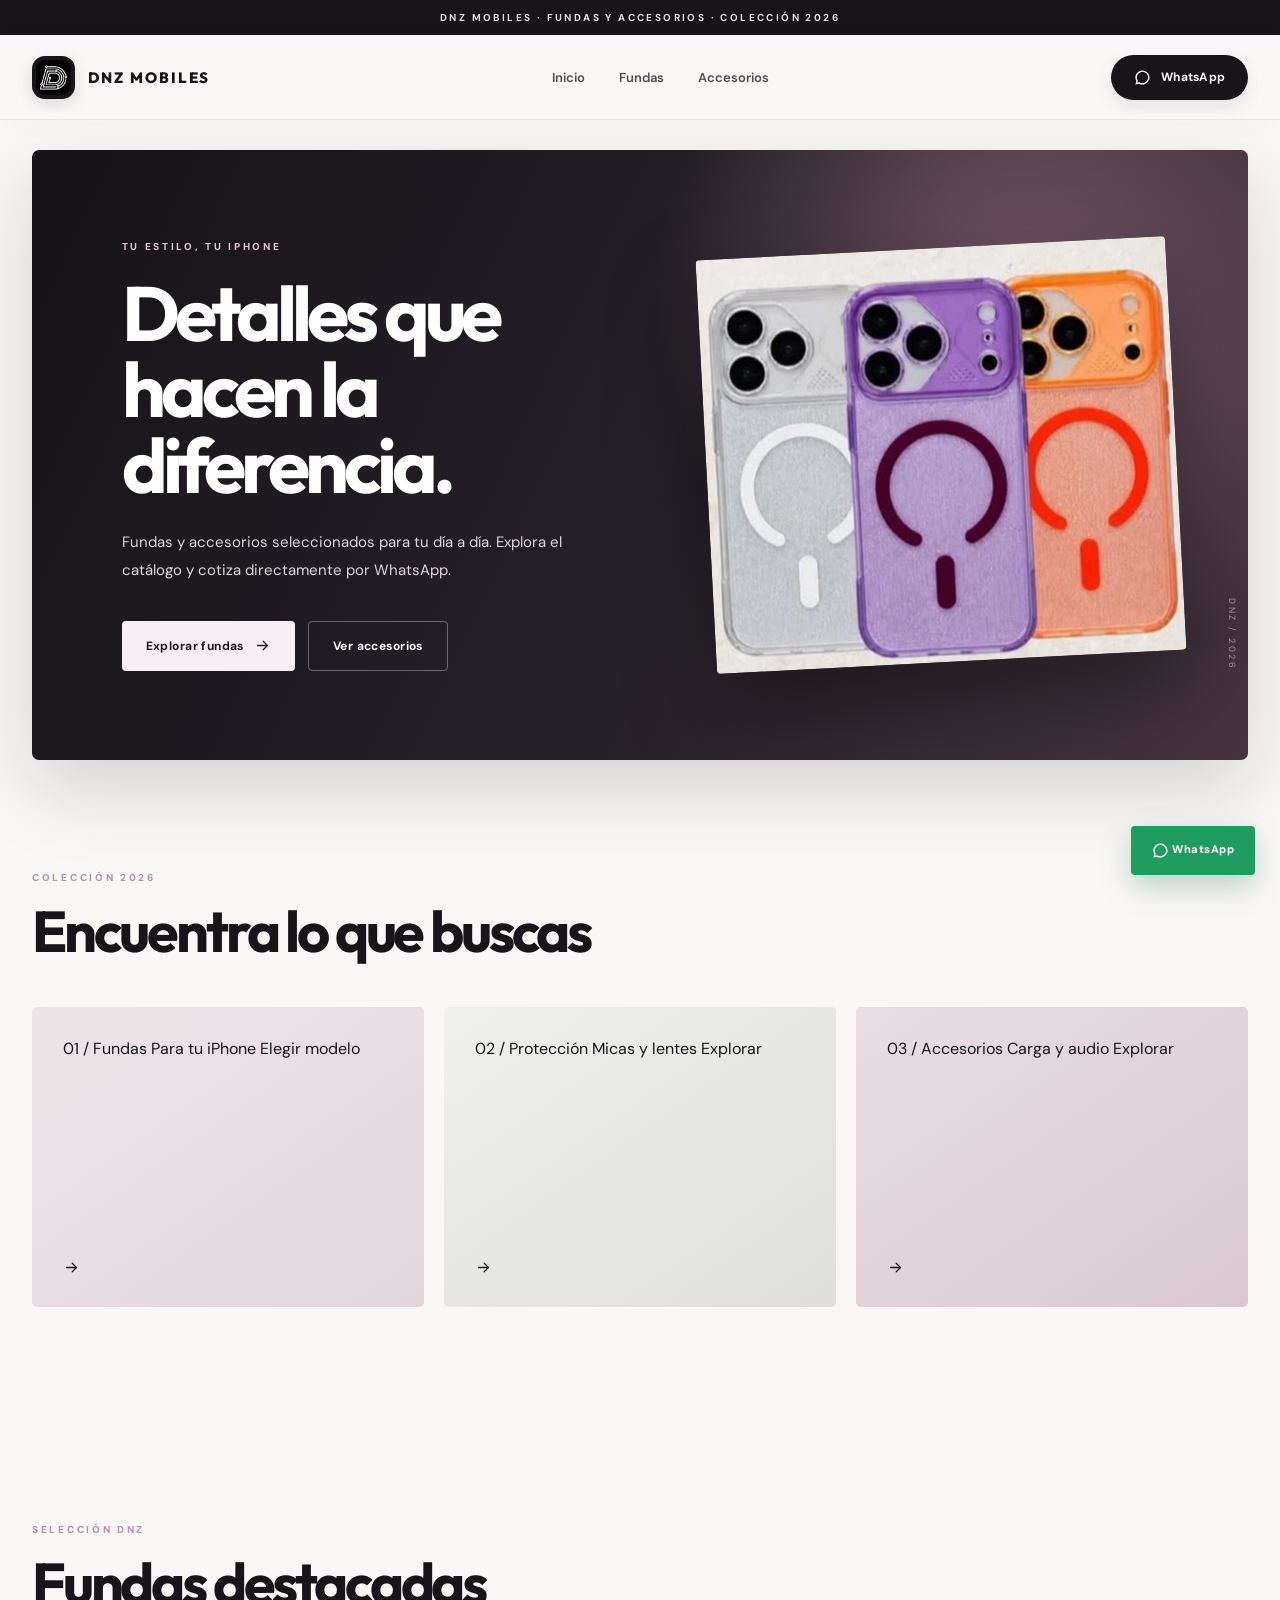
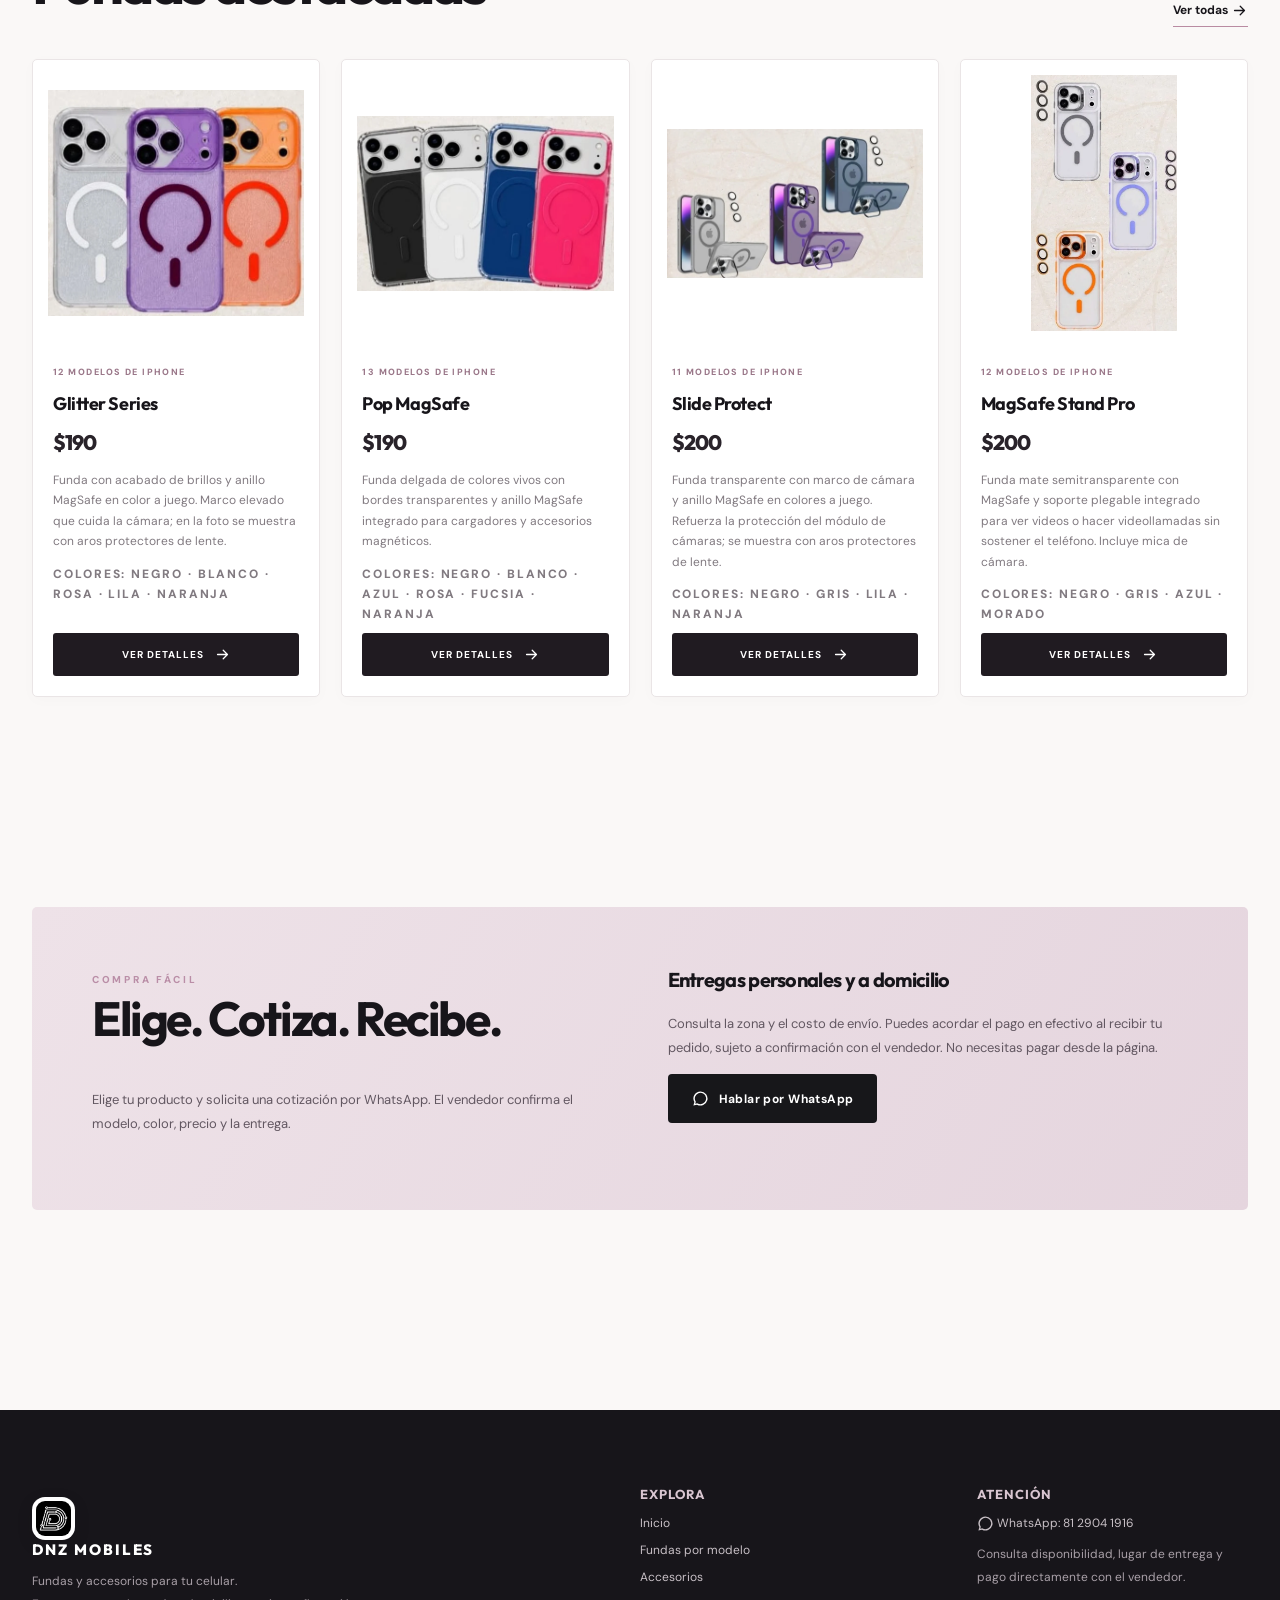
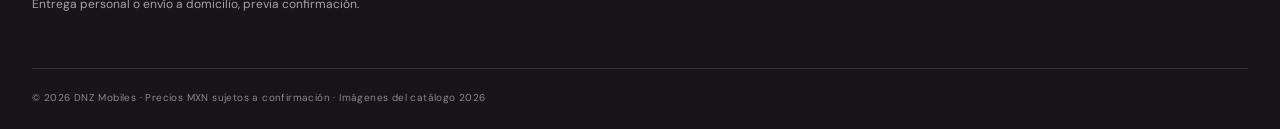
<file: index.html>
<!DOCTYPE html>
<html lang="es">
 <head>
  <meta charset="utf-8"/>
  <meta content="width=device-width,initial-scale=1" name="viewport"/>
  <meta content="DNZ Mobiles: fundas, micas y accesorios para celular. Cotiza por WhatsApp." name="description"/>
  <title>
   Inicio | DNZ Mobiles
  </title>
  <link href="css/estilos.css" rel="stylesheet"/>
 </head>
 <body data-page="inicio">
  <div class="announcement">
   DNZ MOBILES · FUNDAS Y ACCESORIOS · COLECCIÓN 2026
  </div>
  <header class="header">
   <div class="wrap nav">
    <a class="brand" href="index.html">
     <img alt="Logo original DNZ Mobiles" class="brand-logo" src="imagenes/logo.png"/>
     DNZ MOBILES
    </a>
    <nav class="links">
     <a href="index.html">
      Inicio
     </a>
     <a href="fundas.html">
      Fundas
     </a>
     <a href="accesorios.html">
      Accesorios
     </a>
    </nav>
    <a class="pill" href="https://wa.me/528129041916" rel="noopener noreferrer" target="_blank">
     WhatsApp ↗
    </a>
   </div>
  </header>
  <main>
   <div class="wrap">
    <section class="hero">
     <div class="hero-copy">
      <div class="eyebrow">
       Tu estilo, tu iPhone
      </div>
      <h1>
       Detalles que hacen la diferencia.
      </h1>
      <p>
       Fundas y accesorios seleccionados para tu día a día. Explora el catálogo y cotiza directamente por WhatsApp.
      </p>
      <div class="hero-actions">
       <a class="btn btn-light" href="modelos.html">
        Explorar fundas →
       </a>
       <a class="btn btn-outline" href="accesorios.html">
        Ver accesorios
       </a>
      </div>
     </div>
     <div class="hero-visual">
      <img alt="Fundas Glitter Series de DNZ Mobiles" src="imagenes/fundas/f01.webp"/>
     </div>
    </section>
    <section class="section">
     <div class="section-head">
      <div>
       <span class="eyebrow">
        Colección 2026
       </span>
       <h2>
        Encuentra lo que buscas
       </h2>
      </div>
     </div>
     <div class="categories">
      <a class="category" href="modelos.html">
       <div>
        <span>
         01 / Fundas
        </span>
        <h3>
         Para tu iPhone
        </h3>
       </div>
       <span>
        Elegir modelo →
       </span>
       <img alt="Fundas" src="imagenes/fundas/f10.webp"/>
      </a>
      <a class="category" href="accesorios.html?categoria=micas">
       <div>
        <span>
         02 / Protección
        </span>
        <h3>
         Micas y lentes
        </h3>
       </div>
       <span>
        Explorar →
       </span>
       <img alt="Protectores" src="imagenes/accesorios/a01.webp"/>
      </a>
      <a class="category" href="accesorios.html">
       <div>
        <span>
         03 / Accesorios
        </span>
        <h3>
         Carga y audio
        </h3>
       </div>
       <span>
        Explorar →
       </span>
       <img alt="Audífonos" src="imagenes/accesorios/a20.webp"/>
      </a>
     </div>
    </section>
    <section class="section">
     <div class="section-head">
      <div>
       <span class="eyebrow">
        Selección DNZ
       </span>
       <h2>
        Fundas destacadas
       </h2>
      </div>
      <a href="modelos.html">
       Ver todas →
      </a>
     </div>
     <div class="grid" id="destacados">
     </div>
    </section>
    <section class="section">
     <div class="info-band">
      <div>
       <span class="eyebrow">
        Compra fácil
       </span>
       <h2>
        Elige. Cotiza. Recibe.
       </h2>
       <p>
        Elige tu producto y solicita una cotización por WhatsApp. El vendedor confirma el modelo, color, precio y la entrega.
       </p>
      </div>
      <div>
       <h3>
        Entregas personales y a domicilio
       </h3>
       <p>
        Consulta la zona y el costo de envío. Puedes acordar el pago en efectivo al recibir tu pedido, sujeto a confirmación con el vendedor. No necesitas pagar desde la página.
       </p>
       <a class="btn btn-dark" href="https://wa.me/528129041916" rel="noopener noreferrer" target="_blank">
        Hablar por WhatsApp ↗
       </a>
      </div>
     </div>
    </section>
   </div>
  </main>
  <footer class="footer">
   <div class="wrap">
    <div class="footer-grid">
     <div>
      <a class="brand" href="index.html">
       <img alt="Logo original DNZ Mobiles" class="brand-logo" src="imagenes/logo.png"/>
       DNZ MOBILES
      </a>
      <p>
       Fundas y accesorios para tu celular.
       <br/>
       Entrega personal o envío a domicilio, previa confirmación.
      </p>
     </div>
     <div>
      <h3>
       Explora
      </h3>
      <a href="index.html">
       Inicio
      </a>
      <a href="modelos.html">
       Fundas por modelo
      </a>
      <a href="accesorios.html">
       Accesorios
      </a>
     </div>
     <div>
      <h3>
       Atención
      </h3>
      <a href="https://wa.me/528129041916" rel="noopener noreferrer" target="_blank">
       WhatsApp: 81 2904 1916
      </a>
      <p>
       Consulta disponibilidad, lugar de entrega y pago directamente con el vendedor.
      </p>
     </div>
    </div>
    <div class="footer-bottom">
     ©
     <span data-year="">
     </span>
     DNZ Mobiles · Precios MXN sujetos a confirmación · Imágenes del catálogo 2026
    </div>
   </div>
  </footer>
  <a class="float-wa" href="https://wa.me/528129041916?text=Hola%2C%20quiero%20cotizar%20un%20producto%20de%20DNZ%20Mobiles" rel="noopener noreferrer" target="_blank">
   ✆ WhatsApp
  </a>
  <script src="js/catalogo.js">
  </script>
  <script src="js/tienda.js">
  </script>
 </body>
</html>
</file>
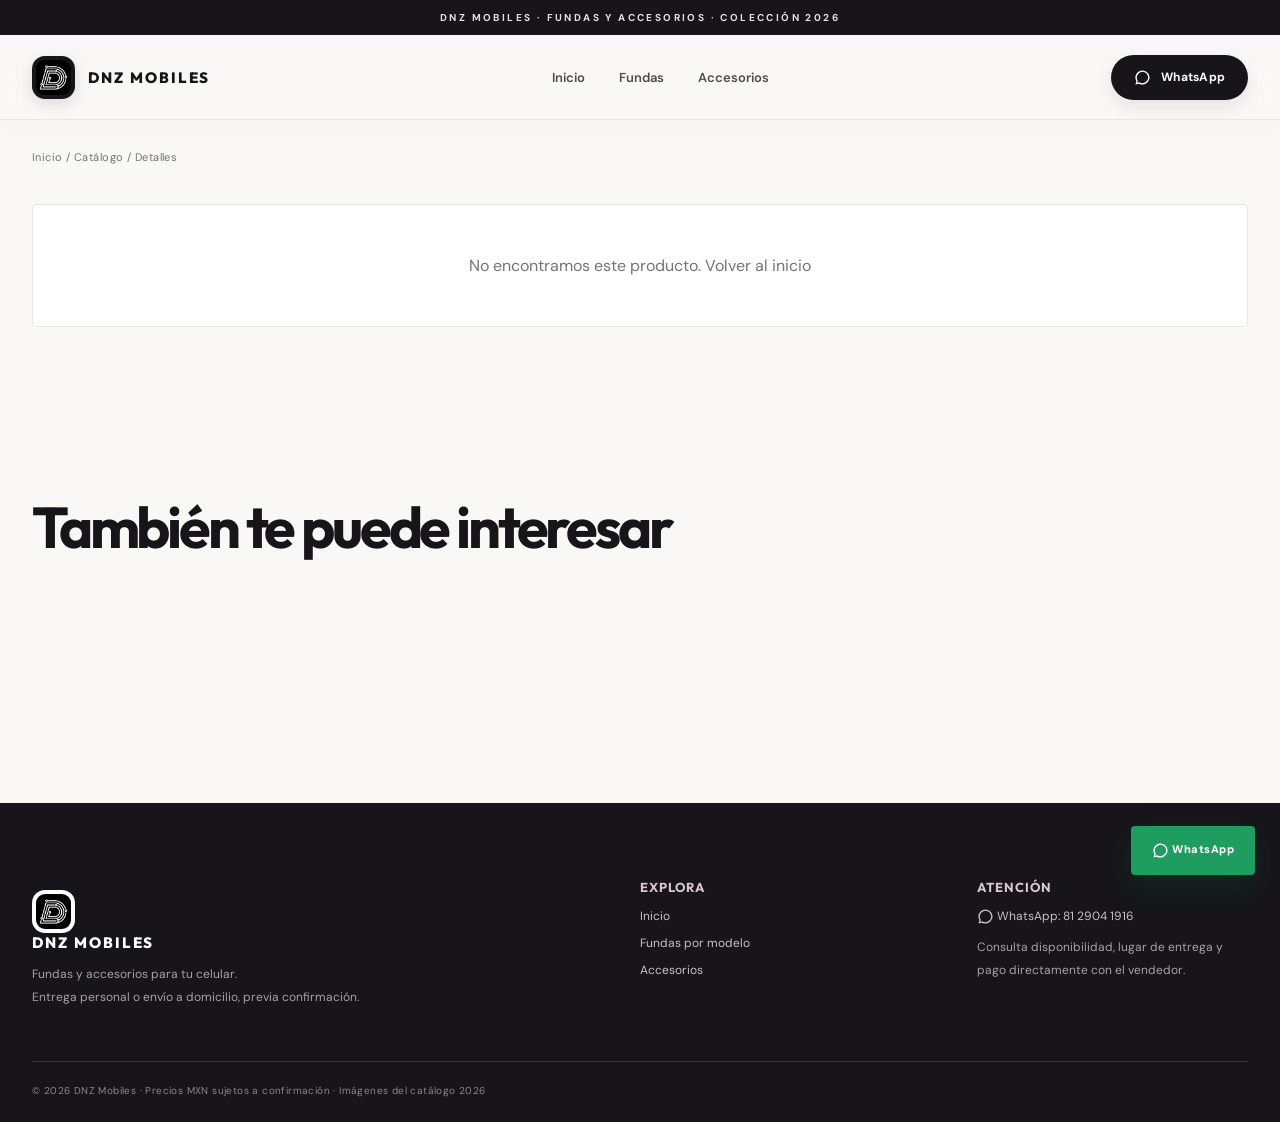
<file: detalle.html>
<!DOCTYPE html>
<html lang="es">
 <head>
  <meta charset="utf-8"/>
  <meta content="width=device-width,initial-scale=1" name="viewport"/>
  <meta content="DNZ Mobiles: fundas, micas y accesorios para celular. Cotiza por WhatsApp." name="description"/>
  <title>
   Detalles de producto | DNZ Mobiles
  </title>
  <link href="css/estilos.css" rel="stylesheet"/>
 </head>
 <body data-page="detalle">
  <div class="announcement">
   DNZ MOBILES · FUNDAS Y ACCESORIOS · COLECCIÓN 2026
  </div>
  <header class="header">
   <div class="wrap nav">
    <a class="brand" href="index.html">
     <img alt="Logo original DNZ Mobiles" class="brand-logo" src="imagenes/logo.png"/>
     DNZ MOBILES
    </a>
    <nav class="links">
     <a href="index.html">
      Inicio
     </a>
     <a href="fundas.html">
      Fundas
     </a>
     <a href="accesorios.html">
      Accesorios
     </a>
    </nav>
    <a class="pill" href="https://wa.me/528129041916" rel="noopener noreferrer" target="_blank">
     WhatsApp ↗
    </a>
   </div>
  </header>
  <main class="wrap">
   <nav class="crumb">
    <a href="index.html">
     Inicio
    </a>
    /
    <a href="accesorios.html" id="volver">
     Catálogo
    </a>
    /
    <span id="ruta-nombre">
     Detalles
    </span>
   </nav>
   <section aria-live="polite" class="detail-layout" id="detalle-contenido">
   </section>
   <section class="section">
    <div class="section-head">
     <h2>
      También te puede interesar
     </h2>
    </div>
    <div class="grid" id="relacionados">
    </div>
   </section>
  </main>
  <footer class="footer">
   <div class="wrap">
    <div class="footer-grid">
     <div>
      <a class="brand" href="index.html">
       <img alt="Logo original DNZ Mobiles" class="brand-logo" src="imagenes/logo.png"/>
       DNZ MOBILES
      </a>
      <p>
       Fundas y accesorios para tu celular.
       <br/>
       Entrega personal o envío a domicilio, previa confirmación.
      </p>
     </div>
     <div>
      <h3>
       Explora
      </h3>
      <a href="index.html">
       Inicio
      </a>
      <a href="modelos.html">
       Fundas por modelo
      </a>
      <a href="accesorios.html">
       Accesorios
      </a>
     </div>
     <div>
      <h3>
       Atención
      </h3>
      <a href="https://wa.me/528129041916" rel="noopener noreferrer" target="_blank">
       WhatsApp: 81 2904 1916
      </a>
      <p>
       Consulta disponibilidad, lugar de entrega y pago directamente con el vendedor.
      </p>
     </div>
    </div>
    <div class="footer-bottom">
     ©
     <span data-year="">
     </span>
     DNZ Mobiles · Precios MXN sujetos a confirmación · Imágenes del catálogo 2026
    </div>
   </div>
  </footer>
  <a class="float-wa" href="https://wa.me/528129041916?text=Hola%2C%20quiero%20cotizar%20un%20producto%20de%20DNZ%20Mobiles" rel="noopener noreferrer" target="_blank">
   ✆ WhatsApp
  </a>
  <script src="js/catalogo.js">
  </script>
  <script src="js/tienda.js">
  </script>
  <script src="js/detalle.js">
  </script>
 </body>
</html>
</file>
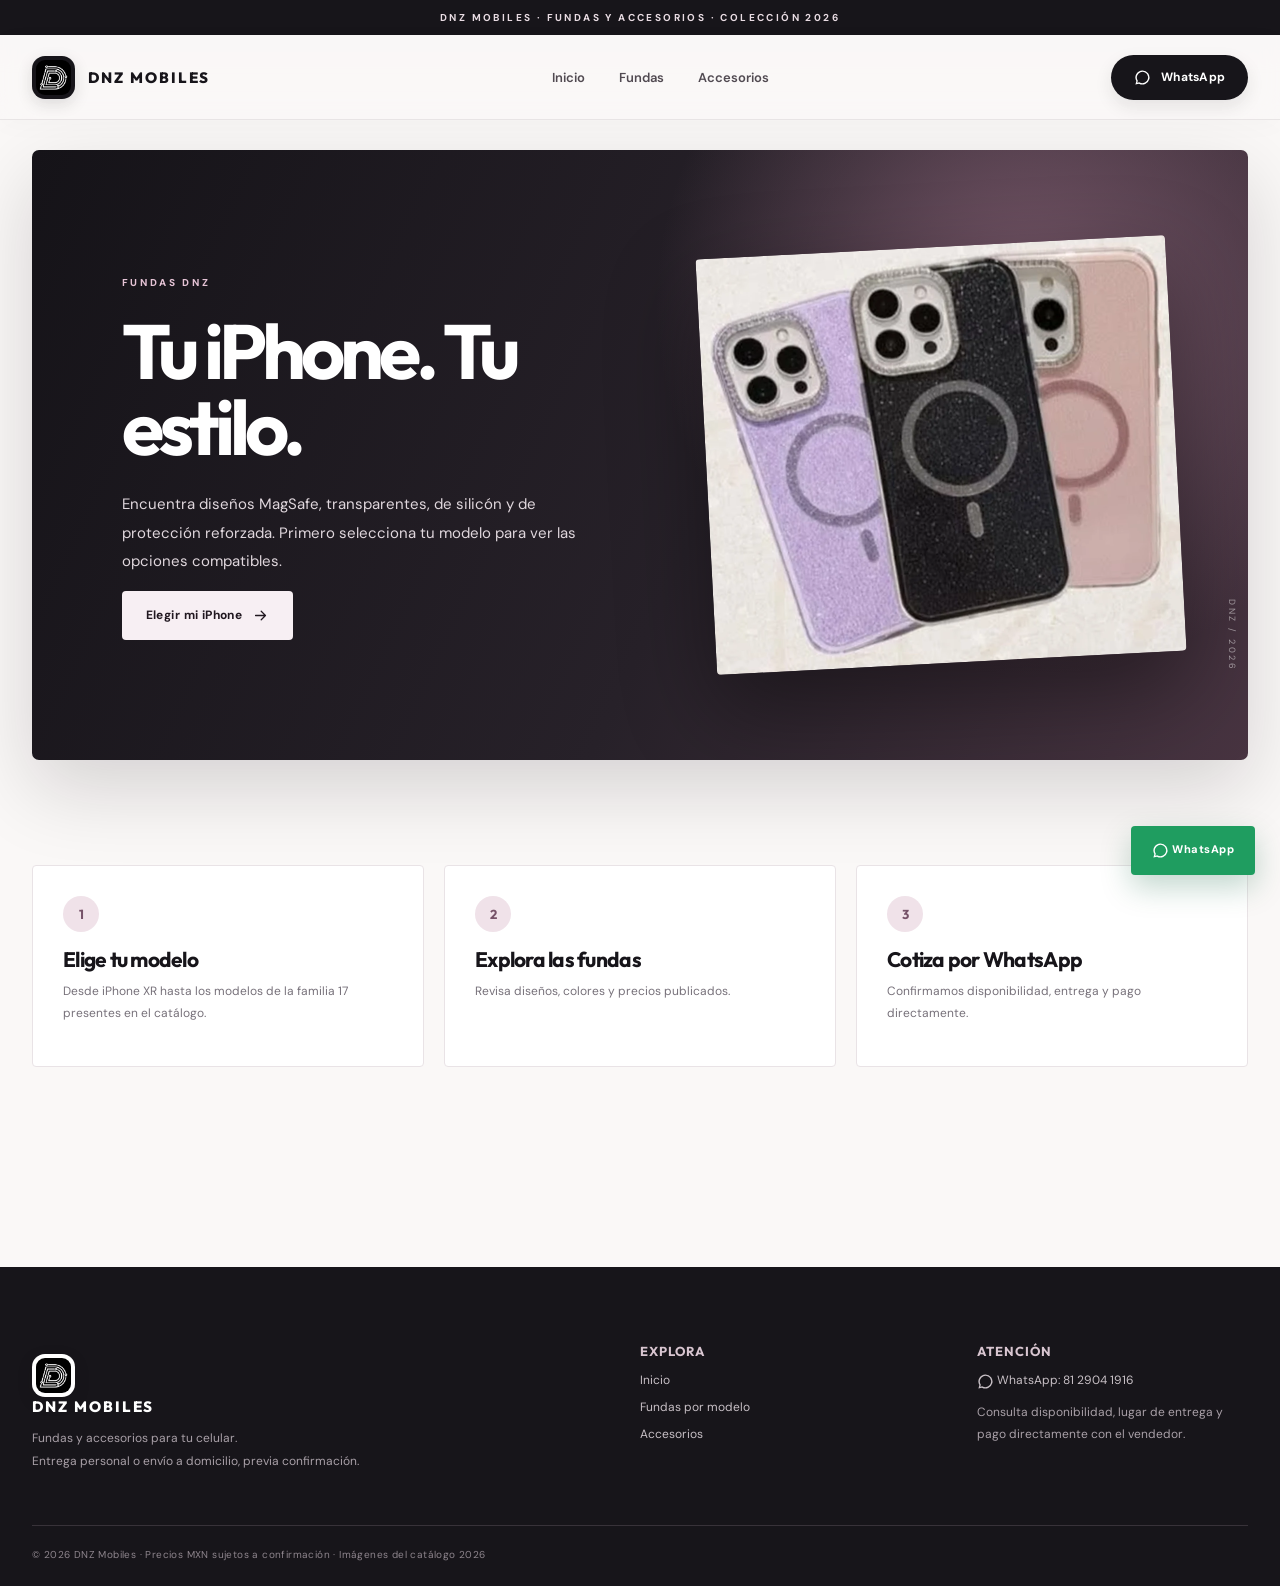
<file: fundas.html>
<!DOCTYPE html>
<html lang="es">
 <head>
  <meta charset="utf-8"/>
  <meta content="width=device-width,initial-scale=1" name="viewport"/>
  <meta content="DNZ Mobiles: fundas, micas y accesorios para celular. Cotiza por WhatsApp." name="description"/>
  <title>
   Fundas | DNZ Mobiles
  </title>
  <link href="css/estilos.css" rel="stylesheet"/>
 </head>
 <body data-page="fundas">
  <div class="announcement">
   DNZ MOBILES · FUNDAS Y ACCESORIOS · COLECCIÓN 2026
  </div>
  <header class="header">
   <div class="wrap nav">
    <a class="brand" href="index.html">
     <img alt="Logo original DNZ Mobiles" class="brand-logo" src="imagenes/logo.png"/>
     DNZ MOBILES
    </a>
    <nav class="links">
     <a href="index.html">
      Inicio
     </a>
     <a href="fundas.html">
      Fundas
     </a>
     <a href="accesorios.html">
      Accesorios
     </a>
    </nav>
    <a class="pill" href="https://wa.me/528129041916" rel="noopener noreferrer" target="_blank">
     WhatsApp ↗
    </a>
   </div>
  </header>
  <main>
   <div class="wrap">
    <section class="hero">
     <div class="hero-copy">
      <span class="eyebrow">
       Fundas DNZ
      </span>
      <h1>
       Tu iPhone. Tu estilo.
      </h1>
      <p>
       Encuentra diseños MagSafe, transparentes, de silicón y de protección reforzada. Primero selecciona tu modelo para ver las opciones compatibles.
      </p>
      <a class="btn btn-light" href="modelos.html">
       Elegir mi iPhone →
      </a>
     </div>
     <div class="hero-visual">
      <img alt="Fundas MagSafe" src="imagenes/fundas/f09.webp"/>
     </div>
    </section>
    <section class="section">
     <div class="steps">
      <div class="step">
       <b>
        1
       </b>
       <h3>
        Elige tu modelo
       </h3>
       <p>
        Desde iPhone XR hasta los modelos de la familia 17 presentes en el catálogo.
       </p>
      </div>
      <div class="step">
       <b>
        2
       </b>
       <h3>
        Explora las fundas
       </h3>
       <p>
        Revisa diseños, colores y precios publicados.
       </p>
      </div>
      <div class="step">
       <b>
        3
       </b>
       <h3>
        Cotiza por WhatsApp
       </h3>
       <p>
        Confirmamos disponibilidad, entrega y pago directamente.
       </p>
      </div>
     </div>
    </section>
   </div>
  </main>
  <footer class="footer">
   <div class="wrap">
    <div class="footer-grid">
     <div>
      <a class="brand" href="index.html">
       <img alt="Logo original DNZ Mobiles" class="brand-logo" src="imagenes/logo.png"/>
       DNZ MOBILES
      </a>
      <p>
       Fundas y accesorios para tu celular.
       <br/>
       Entrega personal o envío a domicilio, previa confirmación.
      </p>
     </div>
     <div>
      <h3>
       Explora
      </h3>
      <a href="index.html">
       Inicio
      </a>
      <a href="modelos.html">
       Fundas por modelo
      </a>
      <a href="accesorios.html">
       Accesorios
      </a>
     </div>
     <div>
      <h3>
       Atención
      </h3>
      <a href="https://wa.me/528129041916" rel="noopener noreferrer" target="_blank">
       WhatsApp: 81 2904 1916
      </a>
      <p>
       Consulta disponibilidad, lugar de entrega y pago directamente con el vendedor.
      </p>
     </div>
    </div>
    <div class="footer-bottom">
     ©
     <span data-year="">
     </span>
     DNZ Mobiles · Precios MXN sujetos a confirmación · Imágenes del catálogo 2026
    </div>
   </div>
  </footer>
  <a class="float-wa" href="https://wa.me/528129041916?text=Hola%2C%20quiero%20cotizar%20un%20producto%20de%20DNZ%20Mobiles" rel="noopener noreferrer" target="_blank">
   ✆ WhatsApp
  </a>
  <script src="js/catalogo.js">
  </script>
  <script src="js/tienda.js">
  </script>
 </body>
</html>
</file>
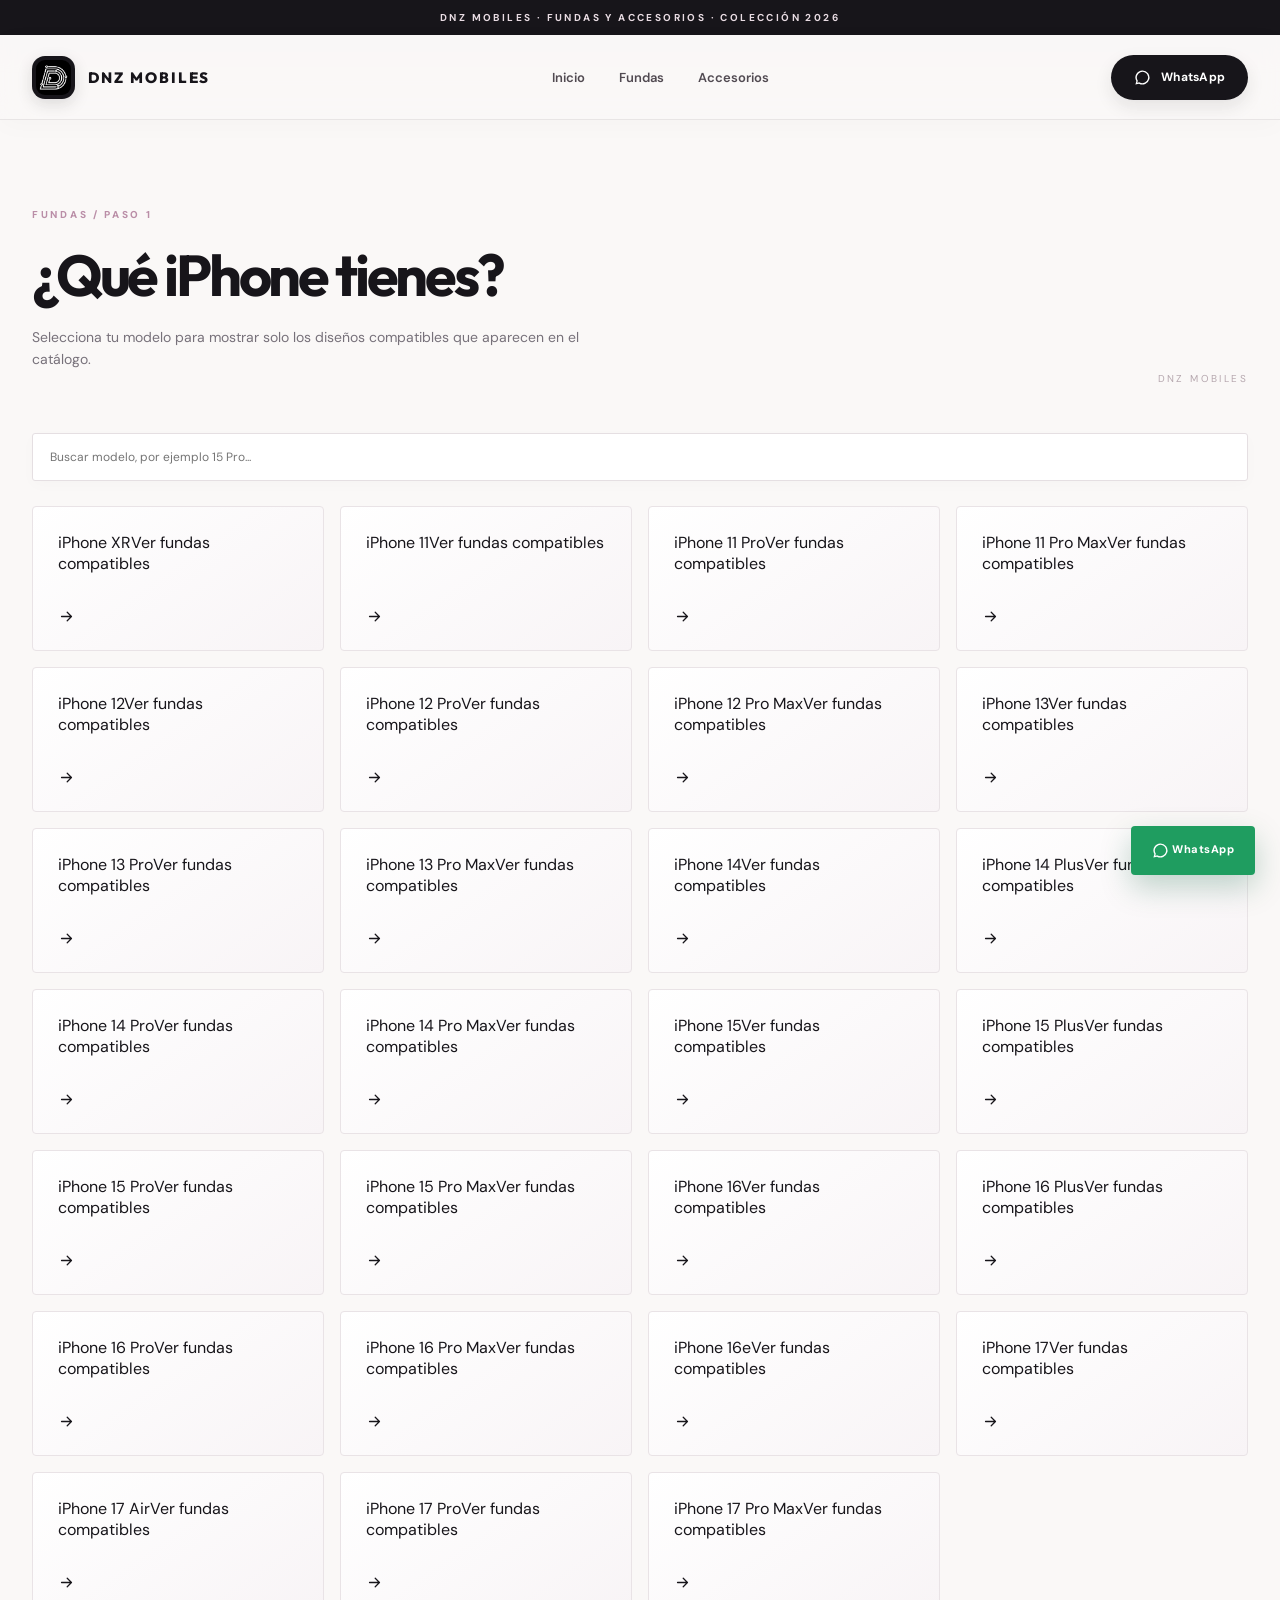
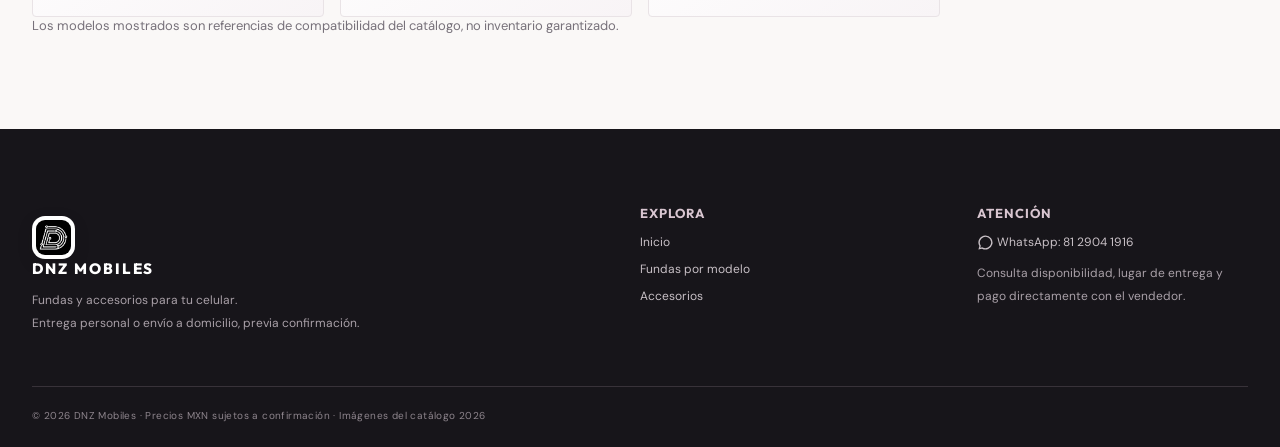
<file: modelos.html>
<!DOCTYPE html>
<html lang="es">
 <head>
  <meta charset="utf-8"/>
  <meta content="width=device-width,initial-scale=1" name="viewport"/>
  <meta content="DNZ Mobiles: fundas, micas y accesorios para celular. Cotiza por WhatsApp." name="description"/>
  <title>
   Elige tu iPhone | DNZ Mobiles
  </title>
  <link href="css/estilos.css" rel="stylesheet"/>
 </head>
 <body data-page="modelos">
  <div class="announcement">
   DNZ MOBILES · FUNDAS Y ACCESORIOS · COLECCIÓN 2026
  </div>
  <header class="header">
   <div class="wrap nav">
    <a class="brand" href="index.html">
     <img alt="Logo original DNZ Mobiles" class="brand-logo" src="imagenes/logo.png"/>
     DNZ MOBILES
    </a>
    <nav class="links">
     <a href="index.html">
      Inicio
     </a>
     <a href="fundas.html">
      Fundas
     </a>
     <a href="accesorios.html">
      Accesorios
     </a>
    </nav>
    <a class="pill" href="https://wa.me/528129041916" rel="noopener noreferrer" target="_blank">
     WhatsApp ↗
    </a>
   </div>
  </header>
  <main>
   <div class="wrap">
    <section class="page-head">
     <span class="eyebrow">
      Fundas / Paso 1
     </span>
     <h1>
      ¿Qué iPhone tienes?
     </h1>
     <p>
      Selecciona tu modelo para mostrar solo los diseños compatibles que aparecen en el catálogo.
     </p>
    </section>
    <div class="toolbar">
     <input id="buscar-modelo" placeholder="Buscar modelo, por ejemplo 15 Pro..." type="search"/>
    </div>
    <div class="models" id="modelos-grid">
    </div>
    <p class="fineprint">
     Los modelos mostrados son referencias de compatibilidad del catálogo, no inventario garantizado.
    </p>
   </div>
  </main>
  <footer class="footer">
   <div class="wrap">
    <div class="footer-grid">
     <div>
      <a class="brand" href="index.html">
       <img alt="Logo original DNZ Mobiles" class="brand-logo" src="imagenes/logo.png"/>
       DNZ MOBILES
      </a>
      <p>
       Fundas y accesorios para tu celular.
       <br/>
       Entrega personal o envío a domicilio, previa confirmación.
      </p>
     </div>
     <div>
      <h3>
       Explora
      </h3>
      <a href="index.html">
       Inicio
      </a>
      <a href="modelos.html">
       Fundas por modelo
      </a>
      <a href="accesorios.html">
       Accesorios
      </a>
     </div>
     <div>
      <h3>
       Atención
      </h3>
      <a href="https://wa.me/528129041916" rel="noopener noreferrer" target="_blank">
       WhatsApp: 81 2904 1916
      </a>
      <p>
       Consulta disponibilidad, lugar de entrega y pago directamente con el vendedor.
      </p>
     </div>
    </div>
    <div class="footer-bottom">
     ©
     <span data-year="">
     </span>
     DNZ Mobiles · Precios MXN sujetos a confirmación · Imágenes del catálogo 2026
    </div>
   </div>
  </footer>
  <a class="float-wa" href="https://wa.me/528129041916?text=Hola%2C%20quiero%20cotizar%20un%20producto%20de%20DNZ%20Mobiles" rel="noopener noreferrer" target="_blank">
   ✆ WhatsApp
  </a>
  <script src="js/catalogo.js">
  </script>
  <script src="js/tienda.js">
  </script>
 </body>
</html>
</file>
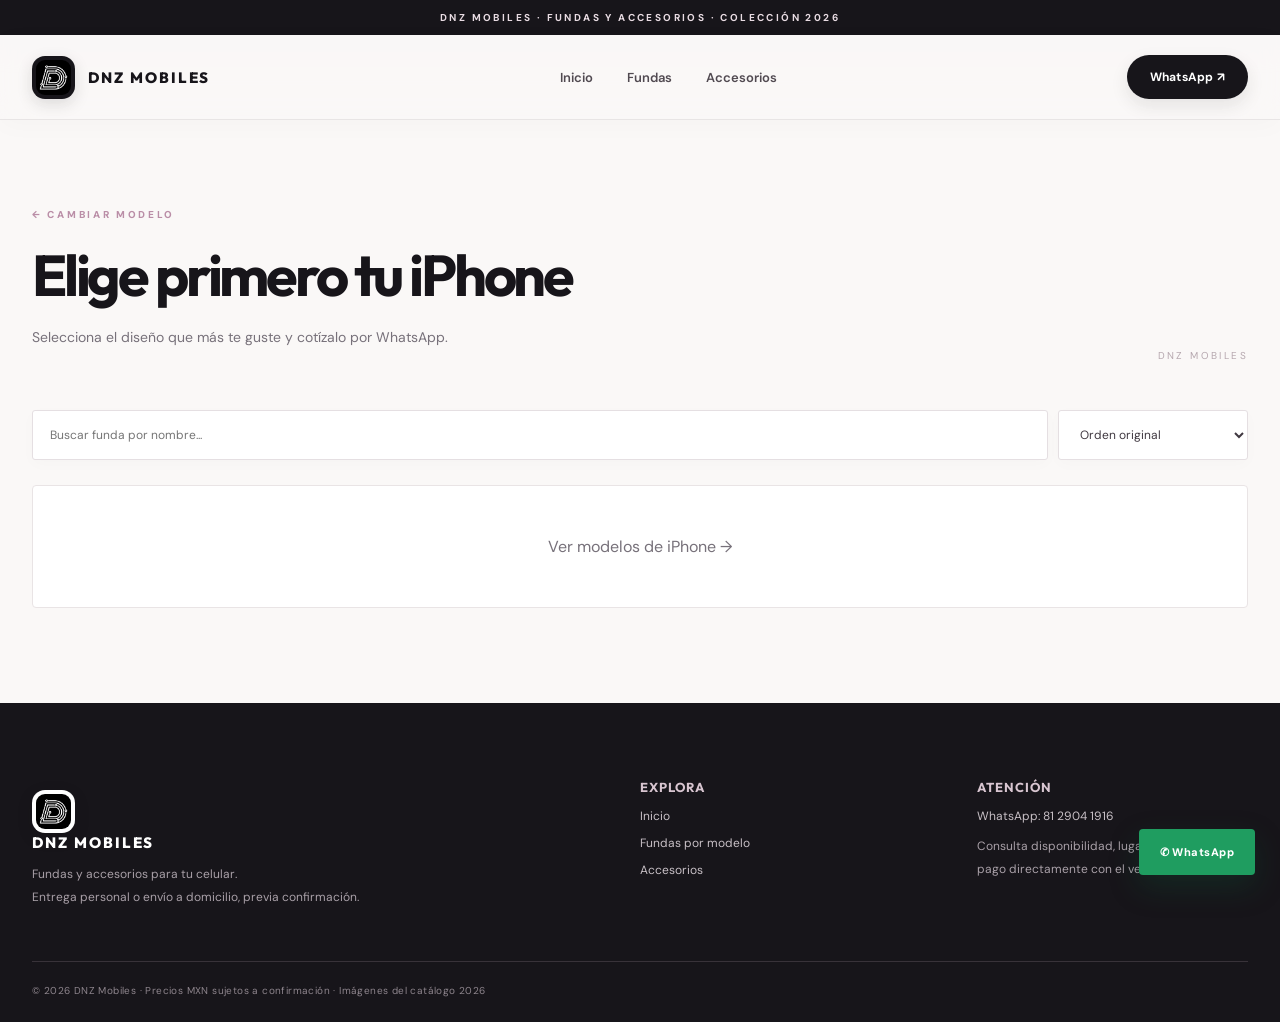
<file: productos.html>
<!DOCTYPE html>
<html lang="es">
 <head>
  <meta charset="utf-8"/>
  <meta content="width=device-width,initial-scale=1" name="viewport"/>
  <meta content="DNZ Mobiles: fundas, micas y accesorios para celular. Cotiza por WhatsApp." name="description"/>
  <title>
   Fundas compatibles | DNZ Mobiles
  </title>
  <link href="css/estilos.css" rel="stylesheet"/>
 </head>
 <body data-page="productos">
  <div class="announcement">
   DNZ MOBILES · FUNDAS Y ACCESORIOS · COLECCIÓN 2026
  </div>
  <header class="header">
   <div class="wrap nav">
    <a class="brand" href="index.html">
     <img alt="Logo original DNZ Mobiles" class="brand-logo" src="imagenes/logo.png"/>
     DNZ MOBILES
    </a>
    <nav class="links">
     <a href="index.html">
      Inicio
     </a>
     <a href="fundas.html">
      Fundas
     </a>
     <a href="accesorios.html">
      Accesorios
     </a>
    </nav>
    <a class="pill" href="https://wa.me/528129041916" rel="noopener noreferrer" target="_blank">
     WhatsApp ↗
    </a>
   </div>
  </header>
  <main>
   <div class="wrap">
    <section class="page-head">
     <a class="eyebrow" href="modelos.html">
      ← Cambiar modelo
     </a>
     <h1 id="modelo-titulo">
      Fundas compatibles
     </h1>
     <p>
      Selecciona el diseño que más te guste y cotízalo por WhatsApp.
     </p>
    </section>
    <div class="toolbar">
     <input id="buscar-producto" placeholder="Buscar funda por nombre..." type="search"/>
     <select aria-label="Ordenar precios" id="orden">
      <option value="normal">
       Orden original
      </option>
      <option value="menor">
       Menor precio
      </option>
      <option value="mayor">
       Mayor precio
      </option>
     </select>
    </div>
    <p class="fineprint" id="conteo">
    </p>
    <div class="grid" id="productos-grid">
    </div>
   </div>
  </main>
  <footer class="footer">
   <div class="wrap">
    <div class="footer-grid">
     <div>
      <a class="brand" href="index.html">
       <img alt="Logo original DNZ Mobiles" class="brand-logo" src="imagenes/logo.png"/>
       DNZ MOBILES
      </a>
      <p>
       Fundas y accesorios para tu celular.
       <br/>
       Entrega personal o envío a domicilio, previa confirmación.
      </p>
     </div>
     <div>
      <h3>
       Explora
      </h3>
      <a href="index.html">
       Inicio
      </a>
      <a href="modelos.html">
       Fundas por modelo
      </a>
      <a href="accesorios.html">
       Accesorios
      </a>
     </div>
     <div>
      <h3>
       Atención
      </h3>
      <a href="https://wa.me/528129041916" rel="noopener noreferrer" target="_blank">
       WhatsApp: 81 2904 1916
      </a>
      <p>
       Consulta disponibilidad, lugar de entrega y pago directamente con el vendedor.
      </p>
     </div>
    </div>
    <div class="footer-bottom">
     ©
     <span data-year="">
     </span>
     DNZ Mobiles · Precios MXN sujetos a confirmación · Imágenes del catálogo 2026
    </div>
   </div>
  </footer>
  <a class="float-wa" href="https://wa.me/528129041916?text=Hola%2C%20quiero%20cotizar%20un%20producto%20de%20DNZ%20Mobiles" rel="noopener noreferrer" target="_blank">
   ✆ WhatsApp
  </a>
  <script src="js/catalogo.js">
  </script>
  <script src="js/tienda.js">
  </script>
 </body>
</html>
</file>
<file: css/estilos.css>
@import url('https://fonts.googleapis.com/css2?family=DM+Sans:wght@400;500;600;700&family=Outfit:wght@400;500;600;700;800&display=swap');
:root{--ink:#17171a;--muted:#74747b;--paper:#faf9f8;--rose:#ead9e1;--line:#e9e6e5;--white:#fff;--radius:22px}*{box-sizing:border-box}html{scroll-behavior:smooth}body{margin:0;background:var(--paper);color:var(--ink);font-family:'DM Sans',Arial,sans-serif}h1,h2,h3,p{margin-top:0}h1,h2,h3{font-family:Outfit,Arial,sans-serif;letter-spacing:-.035em}a{text-decoration:none;color:inherit}button,input,select{font:inherit}button{cursor:pointer}img{display:block;max-width:100%}.wrap{width:min(1200px,calc(100% - 44px));margin:auto}.announcement{background:#181719;color:#fff;text-align:center;padding:9px;font-size:12px;letter-spacing:.09em}.header{background:rgba(255,255,255,.93);border-bottom:1px solid var(--line);position:sticky;top:0;z-index:20;backdrop-filter:blur(16px)}.nav{min-height:76px;display:flex;align-items:center;justify-content:space-between;gap:22px}.brand{display:flex;align-items:center;gap:11px;font-family:Outfit;font-weight:800;letter-spacing:.04em}.brand-mark{width:37px;height:37px;background:#141414;color:#fff;display:grid;place-items:center;border-radius:12px;font-size:21px;font-weight:800}.links{display:flex;gap:26px;align-items:center;font-size:14px}.links a:hover,.links a.active{color:#a86e8d}.pill,.btn{border:0;display:inline-flex;align-items:center;justify-content:center;gap:10px;border-radius:100px;padding:13px 21px;font-weight:700;transition:transform .2s,background .2s}.pill{background:#17171a;color:white}.btn:hover,.pill:hover{transform:translateY(-2px)}.btn-dark{background:#17171a;color:#fff}.btn-light{background:white;color:#17171a}.btn-outline{border:1px solid #ddd;background:#fff}.hero{margin-top:24px;min-height:510px;border-radius:30px;background:linear-gradient(112deg,#141316 0%,#272027 50%,#6d4e60 100%);color:white;overflow:hidden;display:grid;grid-template-columns:1.08fr .92fr;align-items:center}.hero-copy{padding:clamp(32px,6vw,85px)}.eyebrow{text-transform:uppercase;font-size:12px;letter-spacing:.2em;font-weight:800;color:#ba8ea7}.hero .eyebrow{color:#e5c3d5}.hero h1{font-size:clamp(44px,5.3vw,77px);line-height:1.02;margin:16px 0 22px}.hero p{color:#e5dce2;max-width:430px;line-height:1.7}.hero-actions{display:flex;flex-wrap:wrap;gap:10px;margin-top:29px}.hero-visual{padding:25px;display:grid;place-items:center}.hero-visual img{width:min(440px,100%);border-radius:25px;box-shadow:0 30px 80px #0006;transform:rotate(-5deg)}.section{padding:75px 0}.section-head{display:flex;justify-content:space-between;align-items:end;gap:15px;margin-bottom:25px}.section-head h2,.page-head h1{font-size:clamp(32px,4vw,52px);margin:8px 0}.section-head p,.page-head p{color:var(--muted);line-height:1.6}.categories{display:grid;grid-template-columns:repeat(3,1fr);gap:18px}.category{position:relative;min-height:250px;padding:30px;border-radius:var(--radius);background:#e8e0e2;overflow:hidden;display:flex;flex-direction:column;justify-content:space-between}.category:nth-child(2){background:#e9e9e7}.category:nth-child(3){background:#e4d7de}.category h3{font-size:28px}.category span{font-weight:700}.category img{position:absolute;right:-22px;bottom:-24px;width:58%;height:73%;object-fit:contain;mix-blend-mode:multiply}.category:hover img{transform:scale(1.05);transition:transform .3s}.grid{display:grid;grid-template-columns:repeat(4,minmax(0,1fr));gap:19px}.product{background:#fff;border:1px solid var(--line);border-radius:var(--radius);overflow:hidden;display:flex;flex-direction:column;transition:transform .2s,box-shadow .2s}.product:hover{transform:translateY(-5px);box-shadow:0 16px 45px #17171a0d}.product-img{aspect-ratio:1.12;background:#f0edeb;overflow:hidden}.product-img img{width:100%;height:100%;object-fit:cover}.product-body{padding:18px;display:flex;flex:1;flex-direction:column}.product h3{font-size:19px;margin:5px 0 7px}.product p{font-size:13px;line-height:1.5;color:var(--muted)}.price{font-size:20px;font-weight:800;margin:0 0 12px}.product .btn{width:100%;margin-top:auto;font-size:13px;padding:12px}.mini{font-size:11px;color:var(--muted);margin-bottom:8px}.page-head{padding:65px 0 32px}.toolbar{display:flex;flex-wrap:wrap;gap:12px;margin:0 0 28px}.toolbar input,.toolbar select{border:1px solid #ddd;border-radius:14px;background:white;padding:14px 17px;outline:none;min-width:190px}.toolbar input{flex:1}.toolbar input:focus,.toolbar select:focus{border-color:#b989a3}.models{display:grid;grid-template-columns:repeat(4,1fr);gap:14px}.model{border:1px solid var(--line);border-radius:19px;background:#fff;padding:28px 18px;min-height:130px;display:flex;flex-direction:column;justify-content:space-between;transition:.2s}.model:hover{background:#f3e7ed;transform:translateY(-3px)}.model strong{font-family:Outfit;font-size:22px}.model span{font-size:12px;color:var(--muted)}.info-band{border-radius:25px;background:#f0e4ea;padding:40px;display:grid;grid-template-columns:1fr 1fr;gap:30px}.info-band h2{font-size:34px}.info-band p{line-height:1.8}.steps{display:grid;grid-template-columns:repeat(3,1fr);gap:18px}.step{padding:24px;background:#fff;border:1px solid var(--line);border-radius:20px}.step b{display:inline-grid;place-items:center;width:36px;height:36px;border-radius:50%;background:#f1dfe8;margin-bottom:14px}.step h3{margin:0 0 9px}.step p{color:var(--muted);font-size:14px;line-height:1.6}.footer{background:#151417;color:#fff;padding:60px 0 25px;margin-top:80px}.footer-grid{display:grid;grid-template-columns:2fr 1fr 1fr;gap:30px}.footer p{color:#bfbac0;line-height:1.8}.footer a{display:block;margin:11px 0;color:#e9e4e8}.footer-bottom{border-top:1px solid #383439;margin-top:40px;padding-top:22px;font-size:12px;color:#aaa}.float-wa{position:fixed;bottom:22px;right:22px;z-index:30;background:#24ba67;color:#fff;border-radius:100px;padding:15px 19px;box-shadow:0 8px 25px #0002;font-weight:800;font-size:14px}.empty{padding:50px;text-align:center;color:var(--muted);background:#fff;border-radius:18px;grid-column:1/-1}.reveal{opacity:0;transform:translateY(18px);transition:opacity .6s,transform .6s}.reveal.visible{opacity:1;transform:none}.fineprint{color:var(--muted);font-size:13px}.menu-toggle{display:none}@media(max-width:950px){.grid{grid-template-columns:repeat(3,1fr)}.models{grid-template-columns:repeat(3,1fr)}.hero{min-height:430px}.hero-copy{padding:35px}}@media(max-width:700px){.wrap{width:min(100% - 30px,1200px)}.nav{min-height:65px}.links{gap:12px;font-size:12px}.nav>.pill{display:none}.hero{grid-template-columns:1fr}.hero-copy{padding:38px 26px}.hero h1{font-size:45px}.hero-visual{padding:0 30px 35px}.hero-visual img{max-height:250px;object-fit:cover}.categories,.steps,.info-band,.footer-grid{grid-template-columns:1fr}.category{min-height:195px}.grid,.models{grid-template-columns:repeat(2,minmax(0,1fr));gap:12px}.product-body{padding:13px}.product h3{font-size:16px}.product p{font-size:12px}.price{font-size:18px}.section{padding:48px 0}.page-head{padding:43px 0 20px}.info-band{padding:26px}.footer{margin-top:55px}.toolbar input,.toolbar select{width:100%}.float-wa{bottom:13px;right:13px}}@media(max-width:370px){.links{gap:7px;font-size:11px}.brand{font-size:12px}.brand-mark{width:30px;height:30px}.grid,.models{grid-template-columns:1fr}}
.brand-logo{width:38px;height:38px;object-fit:contain;border-radius:10px;background:#101010;padding:3px}@media(max-width:370px){.brand-logo{width:30px;height:30px}}

/* Etapa 2: fichas de producto y fotografías integradas */
.btn-outline{color:#17171a}
.product-img{display:flex;align-items:center;justify-content:center}
.product-img img{object-fit:contain}
.crumb{padding:30px 0;color:var(--muted);font-size:13px}
.crumb a:hover{text-decoration:underline}
.detail-layout{display:grid;grid-template-columns:minmax(0,1fr) minmax(0,1fr);gap:clamp(24px,5vw,75px);align-items:start;margin:12px 0 30px}
.detail-photo{border-radius:26px;overflow:hidden;aspect-ratio:1/1;display:grid;place-items:center}
.detail-photo img{width:100%;height:100%;object-fit:contain}
.detail-info h1{font-size:clamp(35px,4.5vw,60px);margin:12px 0}
.detail-price{font-size:30px;font-weight:800;margin-bottom:20px}
.detail-description{font-size:16px;line-height:1.85;color:#55525a}
.variant-grid{display:grid;grid-template-columns:repeat(2,minmax(0,1fr));gap:14px;margin:24px 0}
.variant-field{display:flex;flex-direction:column;gap:8px;font-weight:700;font-size:13px}
.variant-field select{border:1px solid #d8d3d6;border-radius:13px;background:white;padding:13px;width:100%;min-width:0}
.detail-cta{width:100%;padding:17px}
.compatibility{border-top:1px solid var(--line);margin-top:30px;padding-top:24px}
.compatibility h2{font-size:23px}
.compat-group{margin-top:20px}
.compat-group h3{font-size:16px;margin-bottom:10px}
.chips{display:flex;flex-wrap:wrap;gap:7px}
.chip{border-radius:50px;background:#f0ebee;padding:8px 12px;font-size:12px}
@media(max-width:700px){.detail-layout{grid-template-columns:1fr}.variant-grid{grid-template-columns:1fr}.crumb{padding:20px 0}.detail-photo{max-height:520px}}
@media(prefers-reduced-motion:reduce){.reveal{opacity:1;transform:none;transition:none}}


/* =========================================================
   DNZ MOBILES — VISUAL UPGRADE / EDITORIAL PREMIUM
   Capa adicional: conserva estructura, catálogo y funciones.
   ========================================================= */
:root{
 --ink:#17151a;--muted:#77717a;--paper:#f7f5f4;--line:#e9e4e5;
 --rose:#e9d8e1;--accent:#b77b99;--accent-dark:#80516c;
 --surface:#fff;--night:#17151a;--soft-shadow:0 18px 55px rgba(35,20,30,.08);
 --deep-shadow:0 28px 80px rgba(20,12,18,.16);
}
*{ -webkit-tap-highlight-color:transparent }
body{background:#faf8f7;color:var(--ink);font-family:'DM Sans',sans-serif;overflow-x:hidden}
::selection{background:#d9b6c8;color:#241720}
a{transition:color .22s ease}
.wrap{width:min(1280px,calc(100% - 64px))}
.announcement{background:#17151a;color:#e9dce3;padding:11px 16px;font-size:10px;letter-spacing:.24em;font-weight:700}
.header{background:rgba(250,248,247,.88);border-bottom:1px solid rgba(30,20,28,.08);box-shadow:0 5px 25px rgba(20,10,20,.025)}
.nav{min-height:84px}
.brand{font-size:15px;letter-spacing:.13em;gap:13px}
.brand-logo{width:43px;height:43px;border-radius:13px;background:#17151a;padding:4px;box-shadow:0 5px 16px #17151a22}
.links{gap:34px;font-size:13px;font-weight:600;color:#514a51}
.links a{position:relative;padding:10px 0}
.links a:after{content:"";position:absolute;left:0;right:100%;bottom:3px;height:1px;background:var(--accent);transition:right .25s}
.links a:hover:after,.links a.active:after{right:0}
.links a:hover,.links a.active{color:var(--accent-dark)}
.pill{background:#17151a;color:#fff;padding:14px 23px;font-size:12px;letter-spacing:.02em;box-shadow:0 7px 18px #17151a18}
.pill:hover{background:var(--accent-dark);box-shadow:0 10px 24px #80516c35}
.hero{margin-top:30px;min-height:570px;border-radius:7px;background:radial-gradient(circle at 82% 25%,#78586a 0,transparent 34%),linear-gradient(115deg,#151318 0%,#272129 56%,#483441 100%);position:relative;isolation:isolate;box-shadow:var(--deep-shadow)}
.hero:before{content:"";position:absolute;inset:0;z-index:-1;opacity:.13;background-image:linear-gradient(90deg,transparent 49.8%,#fff 50%,transparent 50.2%),linear-gradient(transparent 49.8%,#fff 50%,transparent 50.2%);background-size:90px 90px;mask-image:linear-gradient(90deg,transparent,black)}
.hero-copy{padding:clamp(38px,7vw,100px);position:relative;z-index:2}
.hero .eyebrow,.eyebrow{font-size:10px;letter-spacing:.27em;font-weight:800}
.hero h1{font-size:clamp(48px,6vw,86px);line-height:.99;letter-spacing:-.065em;max-width:660px;margin:22px 0 25px}
.hero p{font-size:15px;line-height:1.9;color:#e0d7dd;max-width:460px}
.hero-actions{gap:13px;margin-top:36px}
.btn{border-radius:4px;padding:16px 24px;font-size:12px;letter-spacing:.035em}
.btn-light{background:#f7eff3;color:#211820}
.btn-light:hover{background:#fff;box-shadow:0 12px 30px #0003}
.btn-outline{border-color:#ffffff55;background:transparent;color:#fff}
.hero .btn-outline{color:#fff}
.hero-visual{padding:38px 55px 38px 0;position:relative}
.hero-visual:after{content:"DNZ / 2026";position:absolute;right:10px;bottom:30px;color:#ffffff80;font-size:9px;letter-spacing:.28em;writing-mode:vertical-rl}
.hero-visual img{width:min(470px,100%);max-height:460px;object-fit:contain;border-radius:4px;box-shadow:0 35px 90px #0006;transform:rotate(-3deg);transition:transform .65s cubic-bezier(.2,.8,.2,1)}
.hero:hover .hero-visual img{transform:rotate(0) scale(1.025)}
.section{padding:94px 0}
.section-head{margin-bottom:32px}
.section-head h2,.page-head h1{font-size:clamp(36px,4.5vw,58px);letter-spacing:-.055em}
.section-head> a{font-size:12px;font-weight:700;border-bottom:1px solid #b98ba2;padding-bottom:7px}
.section-head> a:hover{color:var(--accent-dark)}
.categories{gap:20px}
.category{min-height:300px;border-radius:5px;padding:31px;background:linear-gradient(145deg,#eee5e9,#e2d6dc);transition:transform .35s,box-shadow .35s}
.category:nth-child(2){background:linear-gradient(145deg,#efefed,#dfdfdc)}
.category:nth-child(3){background:linear-gradient(145deg,#eadde4,#d9c8d2)}
.category:hover{transform:translateY(-7px);box-shadow:var(--soft-shadow)}
.category>div>span{font-size:10px;letter-spacing:.17em;text-transform:uppercase;color:#786671}
.category h3{font-size:clamp(24px,2.6vw,34px);margin:13px 0}
.category>span{font-size:11px;letter-spacing:.05em;position:relative;z-index:2}
.category img{width:64%;height:75%;right:-12px;bottom:-12px;transition:transform .5s cubic-bezier(.2,.8,.2,1);mix-blend-mode:multiply}
.category:hover img{transform:scale(1.09) rotate(-3deg)}
.grid{gap:21px}
.product{border:1px solid #eae5e6;border-radius:5px;background:#fff;box-shadow:0 3px 15px #17151a05;transition:transform .35s,box-shadow .35s,border-color .35s}
.product:hover{transform:translateY(-8px);box-shadow:0 22px 48px rgba(31,18,26,.11);border-color:#d9c2ce}
.product-img{aspect-ratio:1/1;background:linear-gradient(145deg,#f4f1f0,#ebe6e6);padding:13px}
.product-img img{transition:transform .55s cubic-bezier(.2,.8,.2,1);mix-blend-mode:multiply}
.product:hover .product-img img{transform:scale(1.065)}
.product-body{padding:20px}
.mini{font-size:9px;text-transform:uppercase;letter-spacing:.16em;color:#9a7789;font-weight:800}
.product h3{font-size:18px;line-height:1.25;letter-spacing:-.025em;margin:7px 0 9px}
.product p{font-size:12px;line-height:1.7;color:#817a80}
.price{font-family:Outfit,sans-serif;font-size:21px;letter-spacing:-.04em;color:#29232a;margin:4px 0 15px}
.product .btn{border-radius:3px;padding:13px 15px;font-size:10px;letter-spacing:.1em;text-transform:uppercase}
.product .btn-dark{background:#201b21}
.product .btn-dark:hover{background:var(--accent-dark)}
.page-head{padding:82px 0 38px;position:relative}
.page-head:after{content:"DNZ MOBILES";position:absolute;right:0;bottom:38px;font-size:10px;letter-spacing:.24em;color:#b5a7ae}
.page-head h1{margin:15px 0}
.page-head p{font-size:14px;max-width:560px}
.toolbar{gap:10px;margin:10px 0 25px}
.toolbar input,.toolbar select{border:1px solid #e5dfe2;border-radius:3px;background:#fff;padding:15px 17px;font-size:12px;color:#403941;box-shadow:0 4px 15px #17151a05}
.toolbar input:focus,.toolbar select:focus{border-color:#b77b99;box-shadow:0 0 0 3px #b77b9918}
.models{gap:16px}
.model{border:1px solid #e9e3e6;border-radius:4px;padding:25px;background:linear-gradient(145deg,#fff,#f8f4f6);min-height:145px;transition:transform .3s,border-color .3s,box-shadow .3s}
.model:hover{background:linear-gradient(145deg,#f7edf2,#eee0e8);border-color:#d6b6c6;box-shadow:var(--soft-shadow);transform:translateY(-5px)}
.model strong{font-size:23px;letter-spacing:-.04em}
.model span{font-size:10px;letter-spacing:.06em}
.steps{gap:20px}
.step{border:1px solid #e9e3e6;border-radius:4px;padding:30px;background:#fff;transition:transform .3s,box-shadow .3s}
.step:hover{transform:translateY(-5px);box-shadow:var(--soft-shadow)}
.step b{background:#f0e2e9;color:#765268;font-family:Outfit;font-size:13px}
.step h3{font-size:21px}
.step p{font-size:12px;line-height:1.8}
.info-band{border-radius:5px;background:linear-gradient(120deg,#eee2e8,#e5d5de);padding:clamp(28px,5vw,60px);gap:55px}
.info-band h2{font-size:clamp(32px,4vw,48px);letter-spacing:-.05em}
.info-band h3{font-size:20px}
.info-band p{font-size:13px;line-height:1.9;color:#625761}
.footer{background:#17151a;padding:76px 0 25px;margin-top:95px}
.footer-grid{gap:65px}
.footer .brand{color:#fff}
.footer .brand-logo{background:#fff}
.footer h3{font-size:13px;letter-spacing:.08em;text-transform:uppercase;color:#d8c5d0}
.footer a:not(.brand){font-size:12px;color:#c8c0c6;transition:color .2s,transform .2s}
.footer a:not(.brand):hover{color:#e9bcd2;transform:translateX(3px)}
.footer p{font-size:12px;color:#a9a0a8;line-height:1.9}
.footer-bottom{border-color:#383239;color:#8e858d;font-size:10px;letter-spacing:.04em}
.float-wa{bottom:25px;right:25px;border-radius:4px;background:#1f9d60;padding:16px 21px;font-size:11px;letter-spacing:.04em;box-shadow:0 12px 30px #0c603b40;transition:transform .25s,box-shadow .25s}
.float-wa:hover{transform:translateY(-4px);box-shadow:0 17px 36px #0c603b55}
.detail-layout{gap:clamp(30px,6vw,90px);margin:10px 0 50px}
.detail-photo{border-radius:5px;background:linear-gradient(145deg,#f1ecee,#e8e0e4);padding:25px}
.detail-photo img{mix-blend-mode:multiply}
.detail-info h1{letter-spacing:-.055em}
.detail-price{font-family:Outfit;font-size:34px;letter-spacing:-.04em}
.detail-description{font-size:14px;line-height:1.9}
.variant-field select{border-radius:3px;border-color:#e3dce0;padding:15px}
.detail-cta{border-radius:3px;letter-spacing:.1em;text-transform:uppercase}
.compatibility{border-color:#e8e0e4}
.chip{border-radius:3px;background:#f0e7ec;color:#695363;font-size:11px}
.crumb{font-size:11px;letter-spacing:.04em}
.empty{border:1px solid var(--line);border-radius:4px}
.reveal{transition:opacity .7s ease,transform .7s cubic-bezier(.2,.8,.2,1)}
@media(min-width:1200px){
 .hero{min-height:610px}
 .hero-visual img{max-height:500px}
 .section{padding:105px 0}
}
@media(max-width:950px){
 .wrap{width:min(100% - 42px,1280px)}
 .hero{min-height:480px}
 .hero-visual{padding:25px 25px 25px 0}
 .grid{grid-template-columns:repeat(3,minmax(0,1fr))}
 .categories{gap:14px}
 .category{padding:23px;min-height:250px}
}
@media(max-width:700px){
 .wrap{width:calc(100% - 32px)}
 .announcement{font-size:8px;letter-spacing:.16em;padding:10px}
 .nav{min-height:68px;gap:10px}
 .brand{font-size:12px;letter-spacing:.1em;gap:9px}
 .brand-logo{width:36px;height:36px}
 .links{gap:15px;font-size:11px}
 .links a{padding:8px 0}
 .hero{margin-top:16px;border-radius:4px;min-height:0;grid-template-columns:1fr}
 .hero-copy{padding:43px 27px 25px}
 .hero h1{font-size:clamp(44px,12vw,62px);max-width:500px}
 .hero p{font-size:13px;line-height:1.8}
 .hero-actions{margin-top:25px}
 .hero .btn{padding:14px 17px;font-size:10px}
 .hero-visual{padding:12px 35px 42px}
 .hero-visual img{max-height:280px;width:85%}
 .hero-visual:after{right:13px;bottom:28px}
 .section{padding:58px 0}
 .section-head{align-items:start}
 .section-head h2,.page-head h1{font-size:37px}
 .categories{grid-template-columns:1fr;gap:13px}
 .category{min-height:205px;padding:24px}
 .category img{width:48%;height:85%}
 .grid{grid-template-columns:repeat(2,minmax(0,1fr));gap:11px}
 .product-img{padding:7px}
 .product-body{padding:13px}
 .product h3{font-size:15px}
 .product p{font-size:11px}
 .price{font-size:18px}
 .product .btn{font-size:9px;padding:12px 8px}
 .page-head{padding:53px 0 25px}
 .page-head:after{display:none}
 .page-head p{font-size:12px}
 .toolbar input,.toolbar select{font-size:12px;padding:14px;width:100%;min-width:0}
 .models{grid-template-columns:repeat(2,minmax(0,1fr));gap:10px}
 .model{padding:19px;min-height:118px}
 .model strong{font-size:19px}
 .steps,.info-band,.footer-grid{grid-template-columns:1fr;gap:14px}
 .step{padding:23px}
 .info-band{padding:27px 23px;gap:25px}
 .footer{margin-top:60px;padding:55px 0 22px}
 .footer-grid{gap:28px}
 .footer-bottom{line-height:1.8}
 .float-wa{right:13px;bottom:13px;padding:14px 17px;font-size:10px}
 .detail-layout{grid-template-columns:1fr;gap:24px}
 .detail-photo{max-height:470px}
 .detail-info h1{font-size:39px}
 .variant-grid{grid-template-columns:1fr}
}
@media(max-width:390px){
 .links{gap:10px;font-size:10px}
 .brand{font-size:10px}
 .grid{gap:8px}
 .product-body{padding:11px}
 .product h3{font-size:14px}
 .hero-actions{align-items:stretch;flex-direction:column}
 .hero-actions .btn{width:100%}
}
@media(prefers-reduced-motion:reduce){
 *,*:before,*:after{scroll-behavior:auto!important;transition:none!important;animation:none!important}
}

/* DNZ: fondo tradicional, producto sin recuadro y movimiento */
.product-img{background:transparent!important;padding:15px}
.product-img img{object-fit:contain!important;mix-blend-mode:multiply;transition:transform .55s cubic-bezier(.2,.8,.2,1),filter .35s}
.product:hover .product-img img{transform:scale(1.07);filter:contrast(1.06) saturate(1.08)}
.detail-photo{background:transparent!important;border:0!important;box-shadow:none!important;padding:18px}
.detail-photo img{mix-blend-mode:multiply;transition:transform .5s}
.detail-photo:hover img{transform:scale(1.035)}
.hero-visual img{animation:dnzFloat 7s ease-in-out infinite}
@keyframes dnzFloat{0%,100%{transform:translateY(0) rotate(-3deg)}50%{transform:translateY(-11px) rotate(-1deg)}}
.btn,.pill,.float-wa{transition:transform .28s cubic-bezier(.2,.8,.2,1),box-shadow .28s,background .28s}
.btn:active,.pill:active,.float-wa:active{transform:scale(.98)}
.category,.model,.step{transition:transform .38s cubic-bezier(.2,.8,.2,1),box-shadow .38s,border-color .3s}
.category:hover,.model:hover,.step:hover{transform:translateY(-7px)}
@media(prefers-reduced-motion:reduce){.hero-visual img{animation:none!important}}

.button-icon{width:17px;height:17px;display:inline-block;vertical-align:middle;flex:0 0 17px;fill:none;stroke:currentColor;stroke-width:1.8;stroke-linecap:round;stroke-linejoin:round;transition:transform .25s ease}
.whatsapp-icon{fill:currentColor;stroke:none}
.btn:hover .button-icon,.pill:hover .button-icon,.float-wa:hover .button-icon{transform:translateX(3px)}
</file>
